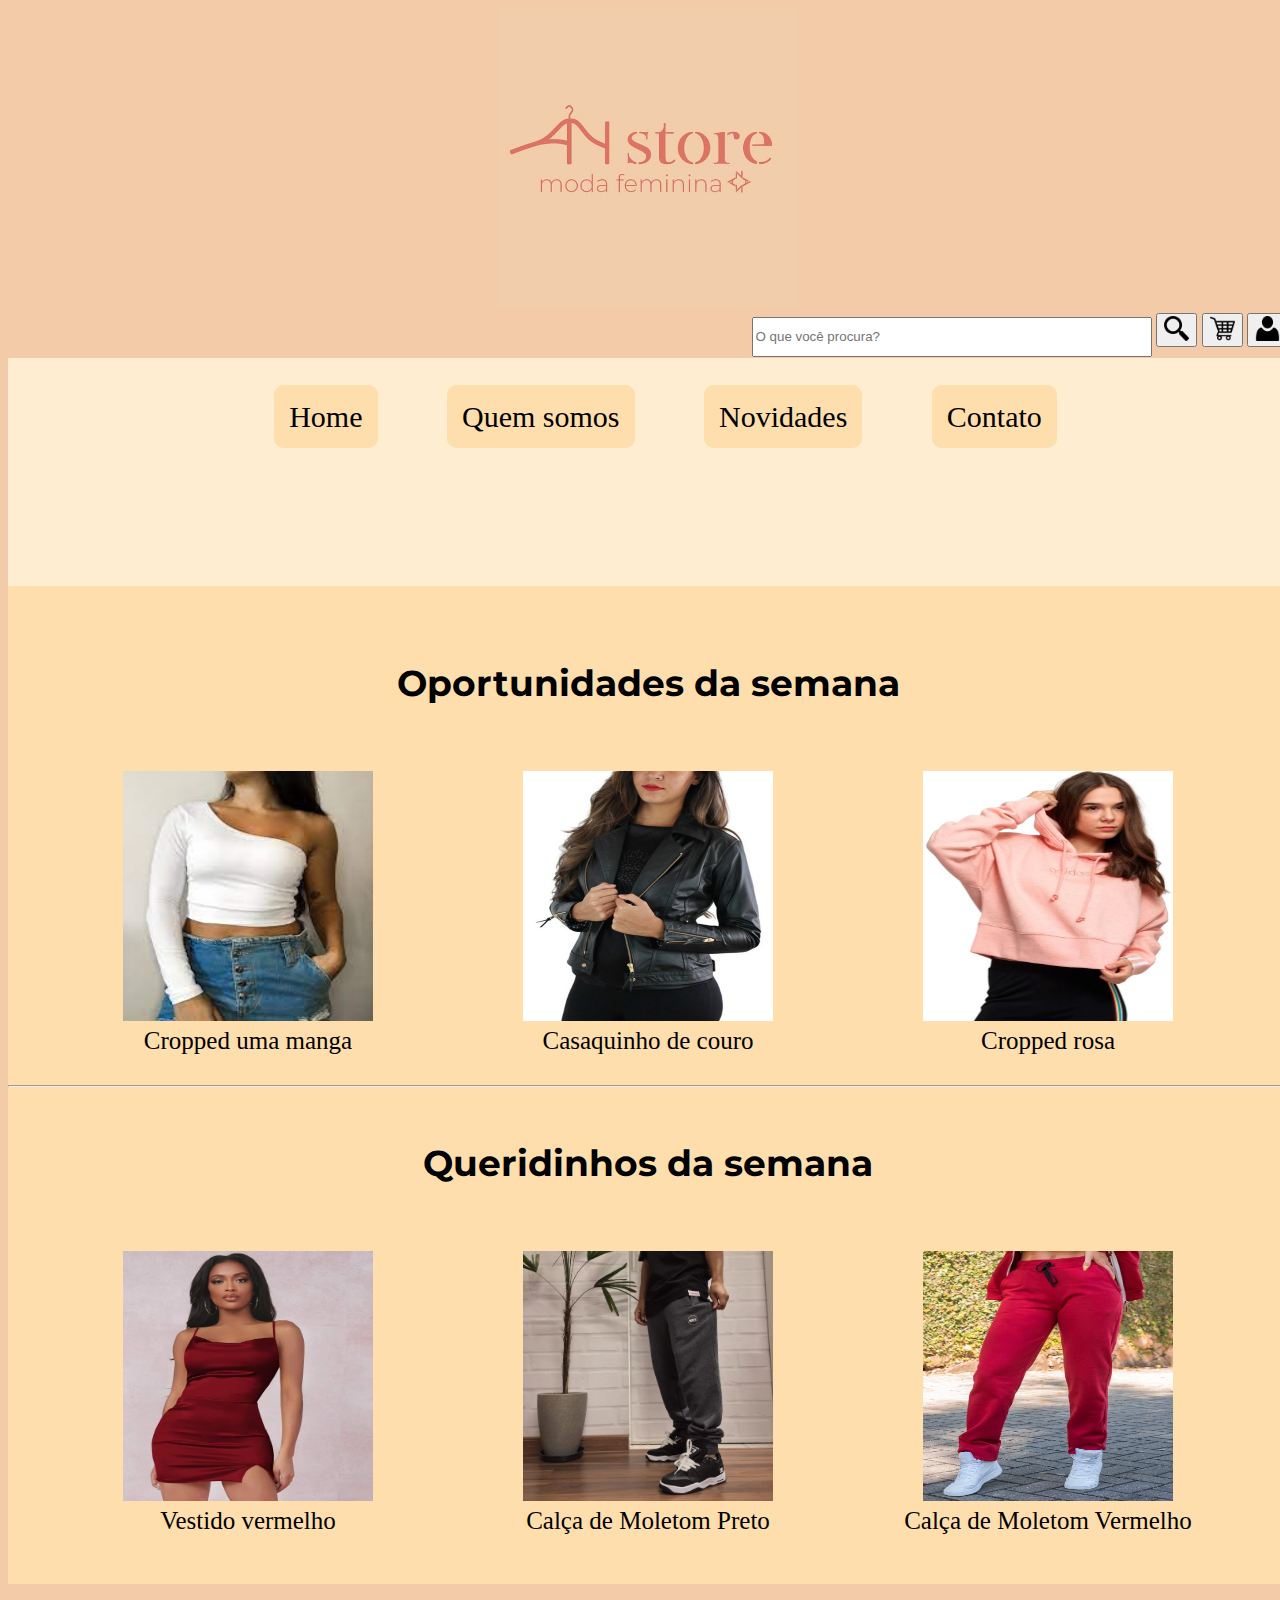
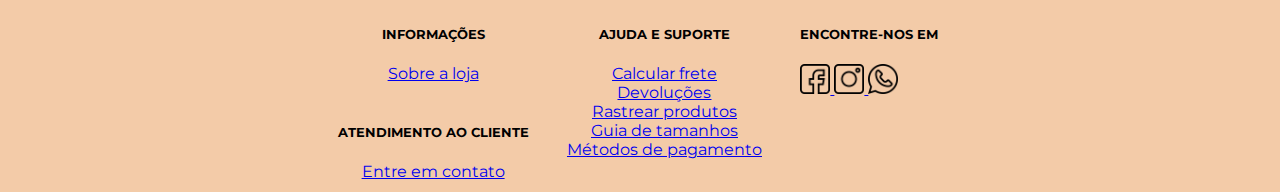
<file: index.html>
<!DOCTYPE html>
<html lang="pt-br">
    <head>
        <title>AN Store</title>
        <meta charset="utf-8">

        <link rel="stylesheet" type="text/css" href="css/estilo.css">

        <meta charset="utf-8">
        <meta name="viewport" content="width=device-width, initial-scale=1, shrink-to-fit=no">

        <link rel="stylesheet" href="https://stackpath.bootstrapcdn.com/bootstrap/4.1.3/css/bootstrap.min.css" integrity="sha384-MCw98/SFnGE8fJT3GXwEOngsV7Zt27NXFoaoApmYm81iuXoPkFOJwJ8ERdknLPMO" crossorigin="anonymous">
        <link rel="preconnect" href="https://fonts.gstatic.com">
        <link href="https://fonts.googleapis.com/css2?family=Montserrat&display=swap" rel="stylesheet">
        <link rel="shortcut icon" href="img/favicon.ico" />
        <link rel="preconnect" href="https://fonts.gstatic.com">
        <link href="https://fonts.googleapis.com/css2?family=Roboto&display=swap" rel="stylesheet">
    </head>

    <body style="background-color: #F3CBA8;">
        <section>
            <header>
                <div class="logo">
                    <img src="img/logo.jpg" alt="Logo" height=300px; width=300px; >
                </div>
            
                
                <form class="form-inline">
                    <input class="form-control mr-sm-2" type="search" placeholder="O que você procura?" aria-label="Pesquisar" style="width:400px; height: 40px;">

                    <button class="btn btn-link" type="submit">
                        <img src="img/lupa.png" height=25px; width=25px;>
                    </button>

                    <button class="btn btn-link" type="submit">
                        <img src="img/carrinho.png" height=25px; width=25px;>
                    </button>

                    <button class="btn btn-link" type="submit" id="btnHeader">
                        <img src="img/pessoa.png" height=25px; width=25px;>
                    </button>
                </form>
                
            </header>

            <nav style="justify-content: center;">
                <br>
                <br>
                <div class="menu" style="justify-content: center;">
                    <a href="index.html">Home</a>
                    <a href="quemsomos.html">Quem somos</a>
                    <a href="novidades.html">Novidades</a>
                    <a href="contato.html">Contato</a>  
                </div>
                <br>
            </nav>
            <main>
                <br>
                <h1>Oportunidades da semana </h1>
                    <br>
                    <br>

                    <div class="wrapper" style="justify-content: center;">
                        <div>
                            <img id="grid" src="img/img1.png" alt=""> <br> Cropped uma manga
                        <br>
                        </div>
                        <div>
                            <img id="grid"src="img/img2.png" alt=""><br> Casaquinho de couro<br> 
                        </div>
                        <div style="width: 400px;">
                            <img id="grid"src="img/img3.png" alt=""> <br> Cropped rosa
                        </div>
                    </div>
                        <br>
                        <hr>
                        <h1>Queridinhos da semana </h1>
                            <br><br>
                            <div class="wrapper" style="justify-content: center;">
                                <div>
                                    <img id="grid"src="img/vestido_vermelho.png" alt=""> <br> Vestido vermelho
                                <br>
                                </div>
                                <div>
                                    <img id="grid"src="img/calca-cinzaescuro.jpg" alt=""> <br> Calça de Moletom Preto
                                </div>
                                <div style="width: 400px;">
                                    <img id="grid"src="img/calca-vermelho.jpg" alt=""> <br> Calça de Moletom Vermelho
                                </div>
                                <br>
    
                            </div>
                    <br>
                    </main>
    
                
                <footer >
                    <div class="texto1">
                        <h5>INFORMAÇÕES</h5>
                        <a href="quemsomos.html">Sobre a loja</a>
                        <br>
                        <br>
                        <h5>ATENDIMENTO AO CLIENTE</h5>
                        <a href="contato.html">Entre em contato</a>
                    </div>
            
                    <div class="texto2">
                        <h5>AJUDA E SUPORTE</h5>
                        <a href="#">Calcular frete</a>
                        <br>
                        <a href="devolucao.html">Devoluções</a>
                        <br>
                        <a href="#">Rastrear produtos</a>
                        <br>
                        <a href="#">Guia de tamanhos</a>
                        <br>
                        <a href="#">Métodos de pagamento</a>
                    </div>
            
                    <div class="texto3">
                        <h5>ENCONTRE-NOS EM</h5>
                        <a href="https://web.facebook.com/AN-store-100902951711290" type="button">
                        <img src="img/facebook.png" alt="Facebook" width=30px; height=30px;>
                        </a>
                        <a href="https://www.instagram.com/anstore._/" type="button">
                        <img src="img/instagram.png" alt="Instagram" width=30px; height=30px;>
                        </a>
                        <a href="https://api.whatsapp.com/send?phone=5554999844103" type="button">
                        <img src="img/whatsapp.png" alt="Whatsapp" width=30px; height=30px;>
                        </a>
                        <br>
                        <br>
            
                        </div>
                </footer>
            </header>
        </section>

    </body>


</html>
</file>
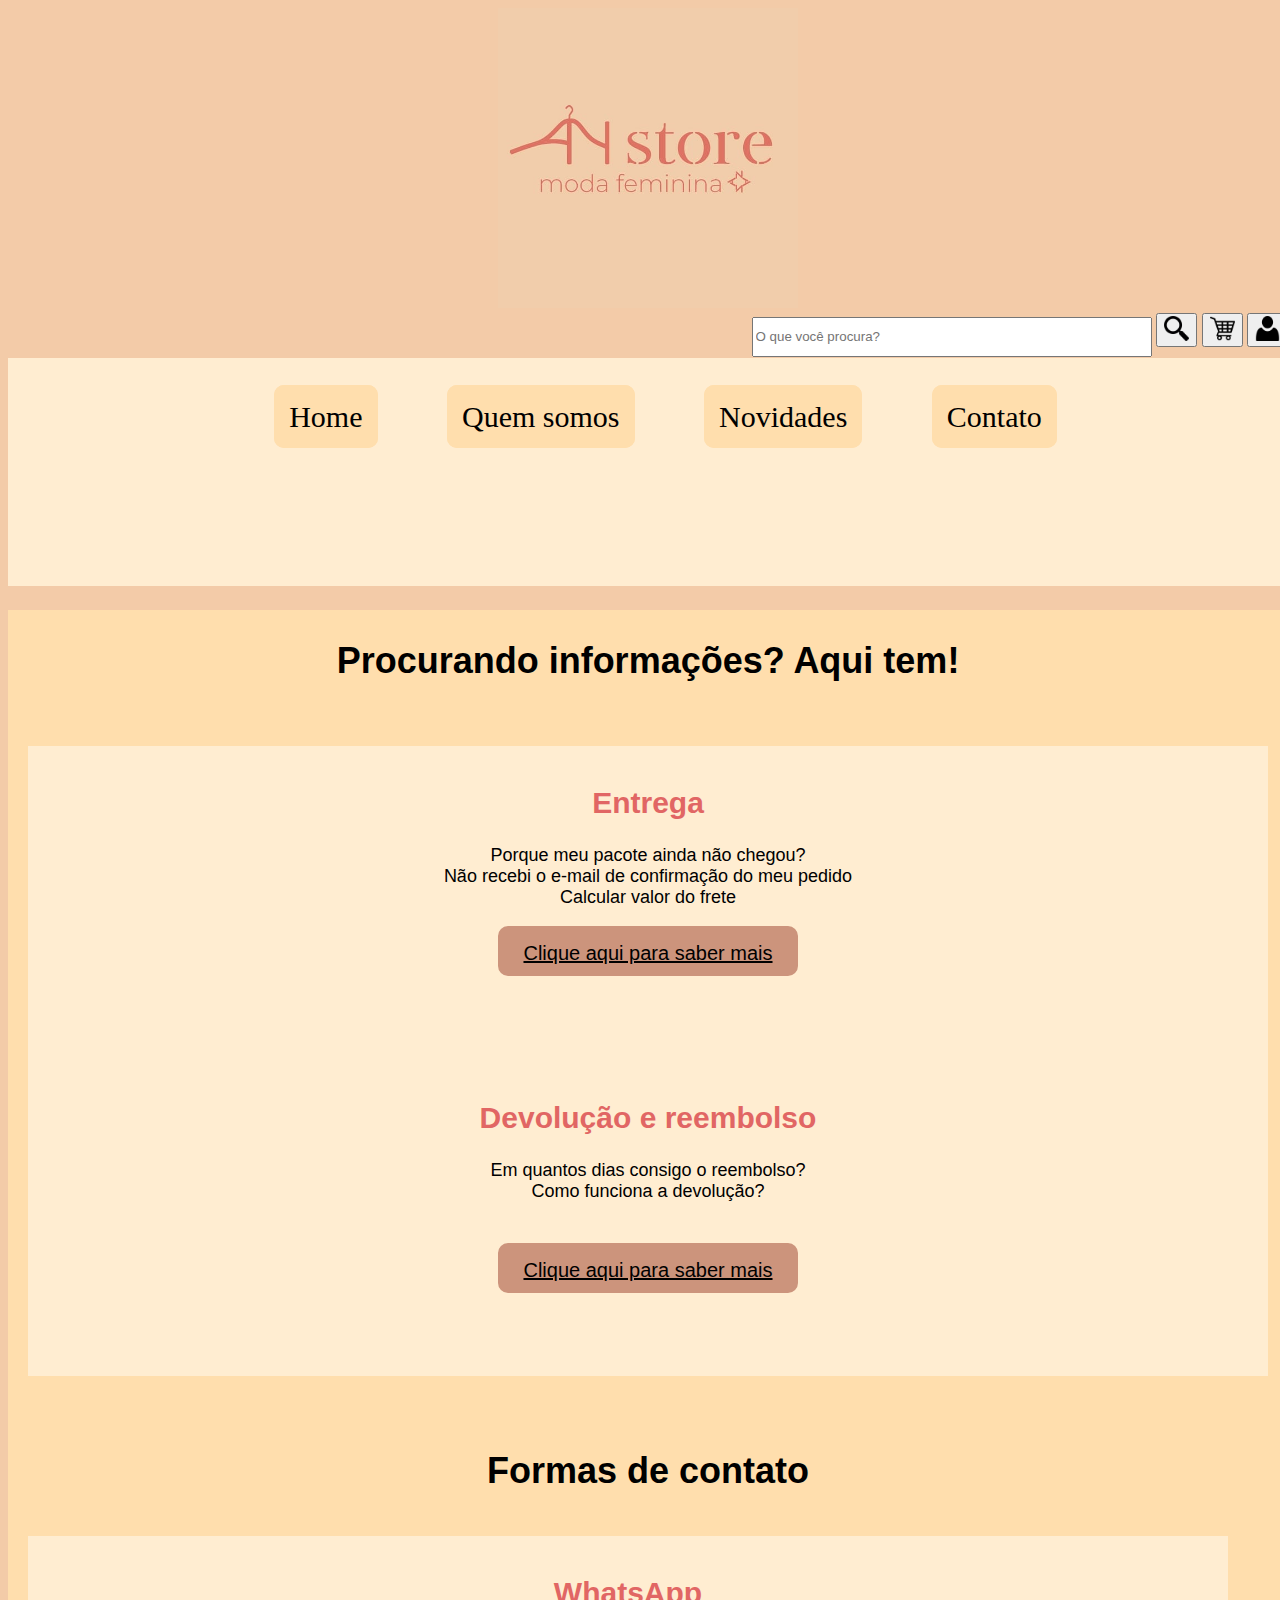
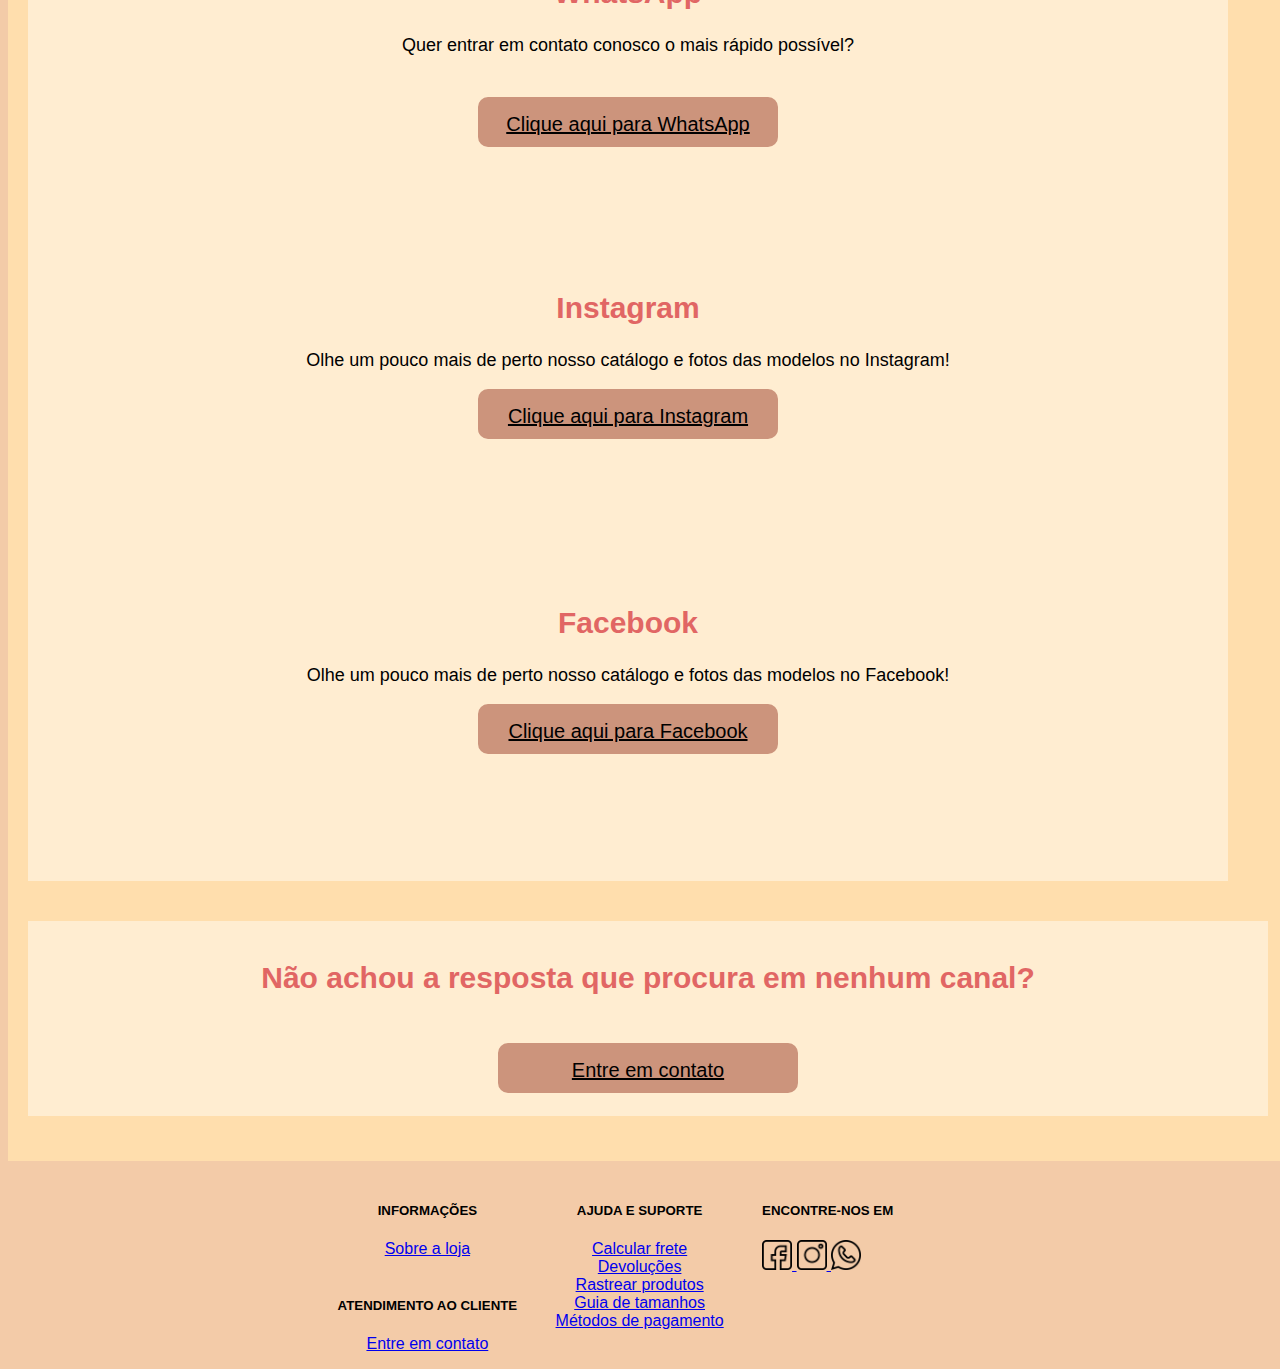
<file: contato.html>
<!DOCTYPE html>
<html lang="pt-br">
    <head>
        <title> Contato | AN Store</title>
        <meta charset="utf-8">

        <link rel="stylesheet" type="text/css" href="css/estilo.css">

        <meta charset="utf-8">
        <meta name="viewport" content="width=device-width, initial-scale=1, shrink-to-fit=no">

        <link rel="stylesheet" href="https://stackpath.bootstrapcdn.com/bootstrap/4.1.3/css/bootstrap.min.css" integrity="sha384-MCw98/SFnGE8fJT3GXwEOngsV7Zt27NXFoaoApmYm81iuXoPkFOJwJ8ERdknLPMO" crossorigin="anonymous">

        <link rel="shortcut icon" href="img/favicon.ico" />

    </head>

    <body style="background-color: #F3CBA8;">
        <section>
            <header>
                <div class="logo">
                    <img src="img/logo.jpg" alt="Logo" height=300px; width=300px; >
                </div>
            
                
                <form class="form-inline">
                    <input class="form-control mr-sm-2" type="search" placeholder="O que você procura?" aria-label="Pesquisar" style="width:400px; height: 40px;">

                    <button class="btn btn-link" type="submit">
                        <img src="img/lupa.png" height=25px; width=25px;>
                    </button>

                    <button class="btn btn-link" type="submit">
                        <img src="img/carrinho.png" height=25px; width=25px;>
                    </button>

                    <button class="btn btn-link" type="submit">
                        <img src="img/pessoa.png" height=25px; width=25px;>
                    </button>
                </form>
                
            </header>
            <nav style="justify-content: center;">
                <br>
                <br>
                <div class="menu">
                    <a href="index.html">Home</a>
                    <a href="quemsomos.html">Quem somos</a>
                    <a href="novidades.html">Novidades</a>
                    <a href="contato.html">Contato</a>    
                </div>
                <br>
            </nav>
            <main>

                <h1>Procurando informações? Aqui tem!</h1>
        
                <div class="container">
                    <div class="row" >
                        
                        <div class="col-md-6">
                        <div class="card" style="background-color: #FFEDD1;">
                        <div class="card-body">
                            <h2 class="card-title">Entrega</h2>
                            <p class="card-text">
                            Porque meu pacote ainda não chegou?
                            <br> Não recebi o e-mail de confirmação do meu pedido
                            <br> Calcular valor do frete
                            </p>

                            <button type="submit" class="menub">
                                <a href="#" id="button" style="color:black; font-size: 20px;">Clique aqui para saber mais</a>
                           </button>

                        </div>
                        </div>
                        </div>
                        
                        <div class="col-md-6">
                        <div class="card" style="background-color: #FFEDD1;">
                        <div class="card-body">
                            <h2 class="card-title">Devolução e reembolso</h2>
                            <p class="card-text">
                            Em quantos dias consigo o reembolso?
                            <br> Como funciona a devolução?
                            </p>
                            <br>
                            <button type="submit" class="menub">
                                <a href="#" id="button" style="color:black; font-size: 20px;">Clique aqui para saber mais</a>
                           </button>
                        </div>
                        </div>
                        </div>
                    </div>

                    <h1>Formas de contato</h1>

                    <div class="row" id="contact">
                        <div class="col-md-4">
			            <div class="card" style="background-color: #FFEDD1;">
			            <div class="card-body">
				        <h2 class="card-title">WhatsApp</h2>
				        <p class="card-text">
				           Quer entrar em contato conosco o mais rápido possível?
				        </p>
                        <br>
                        <button type="submit" class="menub">
                            <a href="#" id="button" style="color:black; font-size: 20px;">Clique aqui para WhatsApp</a>
                       </button>
			            </div>
			            </div>
			            </div>
			
			            <div class="col-md-4">
			            <div class="card" style="background-color: #FFEDD1;">
			            <div class="card-body">
				        <h2 class="card-title">Instagram</h2>
				        <p class="card-text">
				            Olhe um pouco mais de perto nosso catálogo e fotos das modelos no Instagram!
				        </p>
                        <button type="submit" class="menub">
                            <a href="#" id="button" style="color:black; font-size: 20px;">Clique aqui para Instagram</a>
                       </button>
			            </div>
			            </div>
			            </div>
			
			            <div class="col-md-4">
			            <div class="card" style="background-color: #FFEDD1;">
			            <div class="card-body">
				        <h2 class="card-title">Facebook</h2>
				        <p class="card-text">
				            Olhe um pouco mais de perto nosso catálogo e fotos das modelos no Facebook!
				        </p>
                        <button type="submit" class="menub">
                            <a href="#" id="button" style="color:black; font-size: 20px;">Clique aqui para Facebook</a>
                       </button>
			            </div>
			            </div>
			            </div>

                    </div>

                    <div class="row">
                        <div class="col-md-12">
                        <div class="card" id="card-final" style="background-color: #FFEDD1;">
                        <div class="card-body">
                            <h2 class="card-title">Não achou a resposta que procura em nenhum canal?</h2>
                            <br>
                            <button type="submit" class="menub">
                                <a href="view/form.html" id="button" style="color:black; font-size: 20px;">Entre em contato</a>
                           </button>
                        </div>
                        </div>
                        </div>
                    </div>
		        </div>

            </main>

                
                <footer >
                    <div class="texto1">
                        <h5>INFORMAÇÕES</h5>
                        <a href="quemsomos.html">Sobre a loja</a>
                        <br>
                        <br>
                        <h5>ATENDIMENTO AO CLIENTE</h5>
                        <a href="contato.html">Entre em contato</a>
                    </div>
            
                    <div class="texto2">
                        <h5>AJUDA E SUPORTE</h5>
                        <a href="#">Calcular frete</a>
                        <br>
                        <a href="#">Devoluções</a>
                        <br>
                        <a href="#">Rastrear produtos</a>
                        <br>
                        <a href="#">Guia de tamanhos</a>
                        <br>
                        <a href="#">Métodos de pagamento</a>
                    </div>
            
                    <div class="texto3">
                        <h5>ENCONTRE-NOS EM</h5>
                        <a href="https://web.facebook.com/AN-store-100902951711290" type="button">
                        <img src="img/facebook.png" alt="Facebook" width=30px; height=30px;>
                        </a>
                        <a href="https://www.instagram.com/anstore._/" type="button">
                        <img src="img/instagram.png" alt="Instagram" width=30px; height=30px;>
                        </a>
                        <a href="https://api.whatsapp.com/send?phone=5554999844103" type="button">
                        <img src="img/whatsapp.png" alt="Whatsapp" width=30px; height=30px;>
                        </a>
                        <br>
                        <br>
            
                        </div>
                </footer>
            </header>
        </section>

        <!-- JavaScript (Opcional) -->
    <!-- jQuery primeiro, depois Popper.js, depois Bootstrap JS -->
    <script src="https://code.jquery.com/jquery-3.3.1.slim.min.js" integrity="sha384-q8i/X+965DzO0rT7abK41JStQIAqVgRVzpbzo5smXKp4YfRvH+8abtTE1Pi6jizo" crossorigin="anonymous"></script>
    <script src="https://cdnjs.cloudflare.com/ajax/libs/popper.js/1.14.3/umd/popper.min.js" integrity="sha384-ZMP7rVo3mIykV+2+9J3UJ46jBk0WLaUAdn689aCwoqbBJiSnjAK/l8WvCWPIPm49" crossorigin="anonymous"></script>
    <script src="https://stackpath.bootstrapcdn.com/bootstrap/4.1.3/js/bootstrap.min.js" integrity="sha384-ChfqqxuZUCnJSK3+MXmPNIyE6ZbWh2IMqE241rYiqJxyMiZ6OW/JmZQ5stwEULTy" crossorigin="anonymous"></script>

    </body>


</html>
</file>
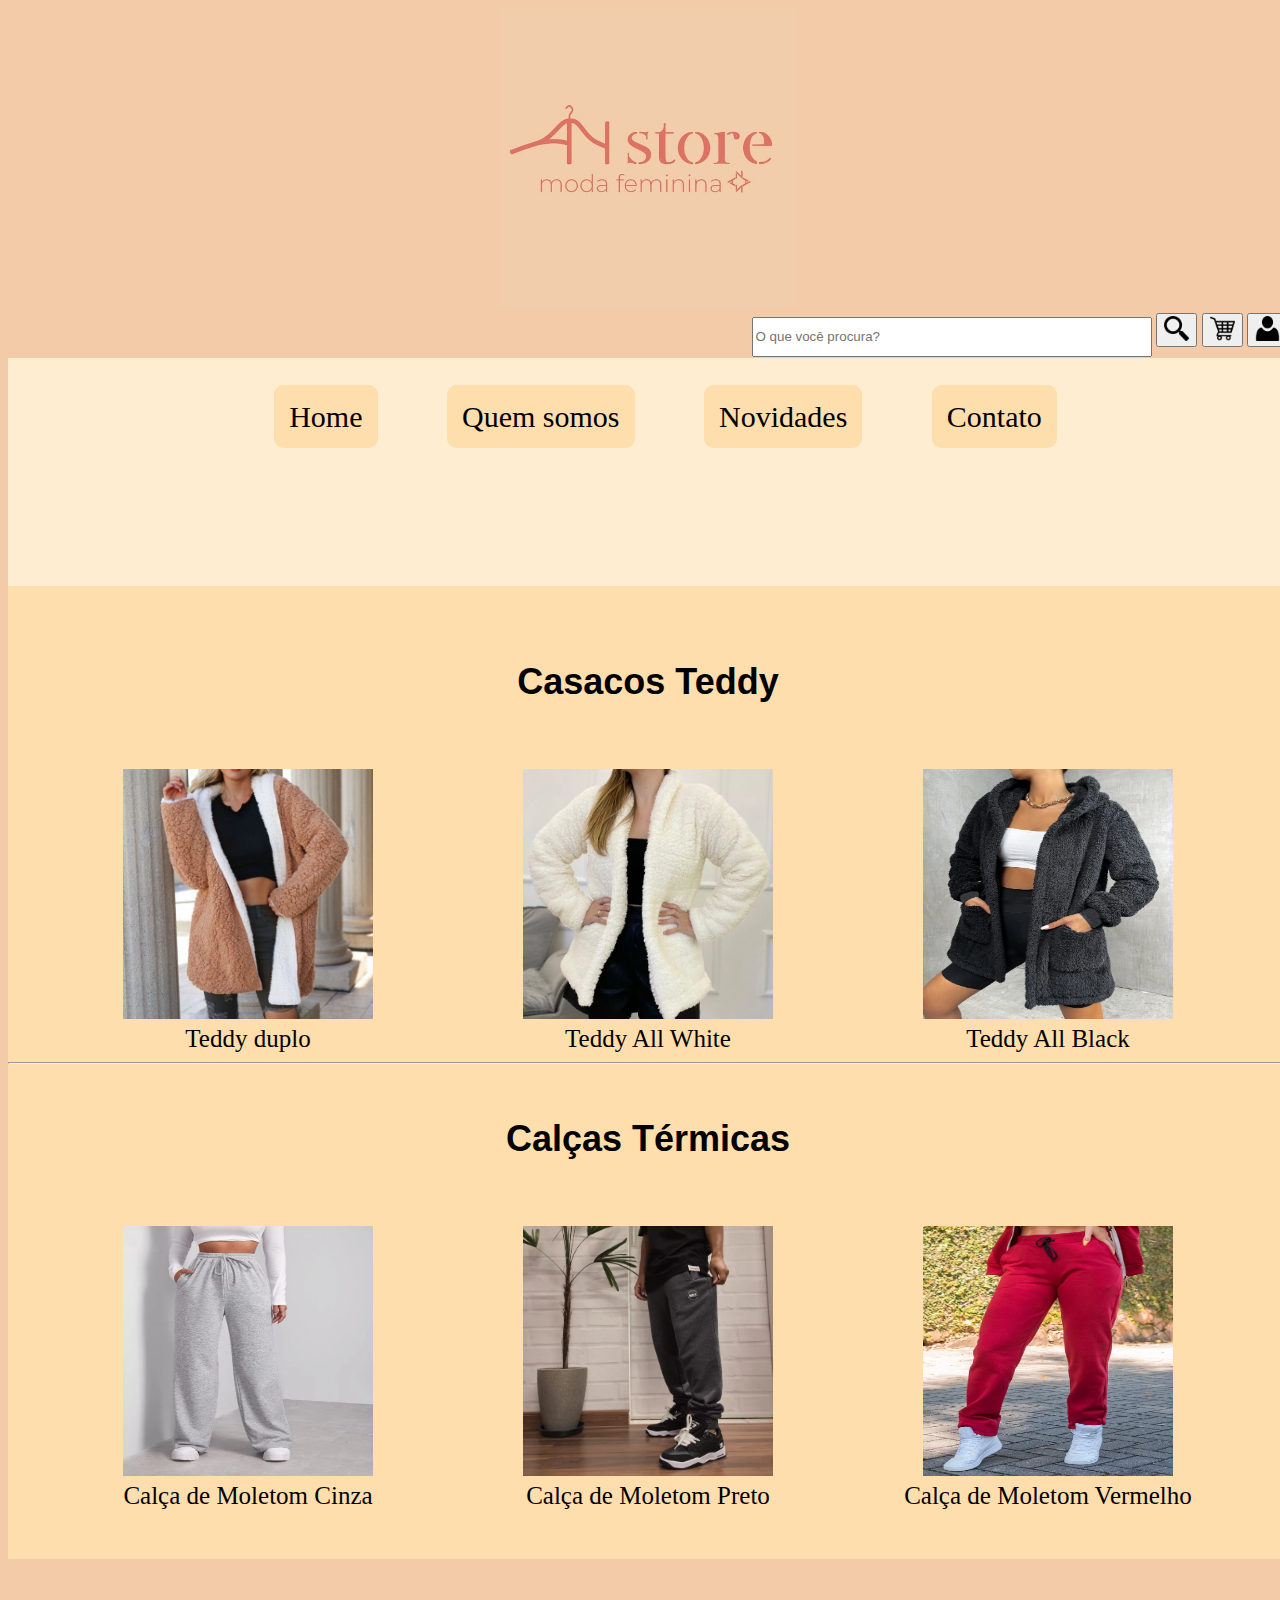
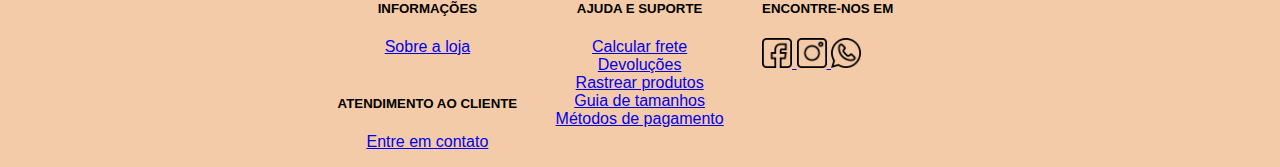
<file: novidades.html>
<!DOCTYPE html>
<html lang="pt-br">
    <head>
        <title>Novidades | AN Store</title>
        <meta charset="utf-8">

        <link rel="stylesheet" type="text/css" href="css/estilo.css">

        <meta charset="utf-8">
        <meta name="viewport" content="width=device-width, initial-scale=1, shrink-to-fit=no">

        <link rel="stylesheet" href="https://stackpath.bootstrapcdn.com/bootstrap/4.1.3/css/bootstrap.min.css" integrity="sha384-MCw98/SFnGE8fJT3GXwEOngsV7Zt27NXFoaoApmYm81iuXoPkFOJwJ8ERdknLPMO" crossorigin="anonymous">

        <link rel="shortcut icon" href="img/favicon.ico" />

    </head>

    <body style="background-color: #F3CBA8;">
        <section>
            <header>
                <div class="logo">
                    <img src="img/logo.jpg" alt="Logo" height=300px; width=300px; >
                </div>
            
                
                <form class="form-inline">
                    <input class="form-control mr-sm-2" type="search" placeholder="O que você procura?" aria-label="Pesquisar" style="width:400px; height: 40px;">

                    <button class="btn btn-link" type="submit">
                        <img src="img/lupa.png" height=25px; width=25px;>
                    </button>

                    <button class="btn btn-link" type="submit">
                        <img src="img/carrinho.png" height=25px; width=25px;>
                    </button>

                    <button class="btn btn-link" type="submit" id="btnHeader">
                        <img src="img/pessoa.png" height=25px; width=25px;>
                    </button>
                </form>
                
            </header>

            <nav style="justify-content: center;">
                <br>
                <br>
                <div class="menu" style="justify-content: center;">
                    <a href="#">Home</a>
                    <a href="#">Quem somos</a>
                    <a href="novidades.html">Novidades</a>
                    <a href="contato.html">Contato</a>    
                </div>
                <br>
            </nav>
            <main>
                <br>
                <h1>Casacos Teddy </h1>
                    <br>
                    <br>

                    <div class="wrapper" style="justify-content: center;">
                        <div>
                            <img id="grid" src="img/teddy-marrom.png" alt=""> <br> Teddy duplo
                        <br>
                        </div>
                        <div>
                            <img id="grid"src="img/teddy-branco.jpg" alt=""> <br> Teddy All White
                        </div>
                        <div style="width: 400px;">
                            <img id="grid"src="img/teddy-preto.jpg" alt=""> <br> Teddy All Black
                        </div>
                    </div>
                        
                        <hr>
                        <h1>Calças Térmicas </h1>
                            <br><br>
                            <div class="wrapper" style="justify-content: center;">
                                <div>
                                    <img id="grid"src="img/calca-cinza.jpg" alt=""> <br> Calça de Moletom Cinza
                                <br>
                                </div>
                                <div>
                                    <img id="grid"src="img/calca-cinzaescuro.jpg" alt=""> <br> Calça de Moletom Preto
                                </div>
                                <div style="width: 400px;">
                                    <img id="grid"src="img/calca-vermelho.jpg" alt=""> <br> Calça de Moletom Vermelho
                                </div>
                                <br>
    
                            </div>
                    <br>
                    </main>
    
                
                <footer >
                    <div class="texto1">
                        <h5>INFORMAÇÕES</h5>
                        <a href="#">Sobre a loja</a>
                        <br>
                        <br>
                        <h5>ATENDIMENTO AO CLIENTE</h5>
                        <a href="contato.html">Entre em contato</a>
                    </div>
            
                    <div class="texto2">
                        <h5>AJUDA E SUPORTE</h5>
                        <a href="#">Calcular frete</a>
                        <br>
                        <a href="#">Devoluções</a>
                        <br>
                        <a href="#">Rastrear produtos</a>
                        <br>
                        <a href="#">Guia de tamanhos</a>
                        <br>
                        <a href="#">Métodos de pagamento</a>
                    </div>
            
                    <div class="texto3">
                        <h5>ENCONTRE-NOS EM</h5>
                        <a href="https://web.facebook.com/AN-store-100902951711290" type="button">
                        <img src="img/facebook.png" alt="Facebook" width=30px; height=30px;>
                        </a>
                        <a href="https://www.instagram.com/anstore._/" type="button">
                        <img src="img/instagram.png" alt="Instagram" width=30px; height=30px;>
                        </a>
                        <a href="https://api.whatsapp.com/send?phone=5554999844103" type="button">
                        <img src="img/whatsapp.png" alt="Whatsapp" width=30px; height=30px;>
                        </a>
                        <br>
                        <br>
            
                        </div>
                </footer>
            </header>
        </section>

    </body>


</html>
</file>
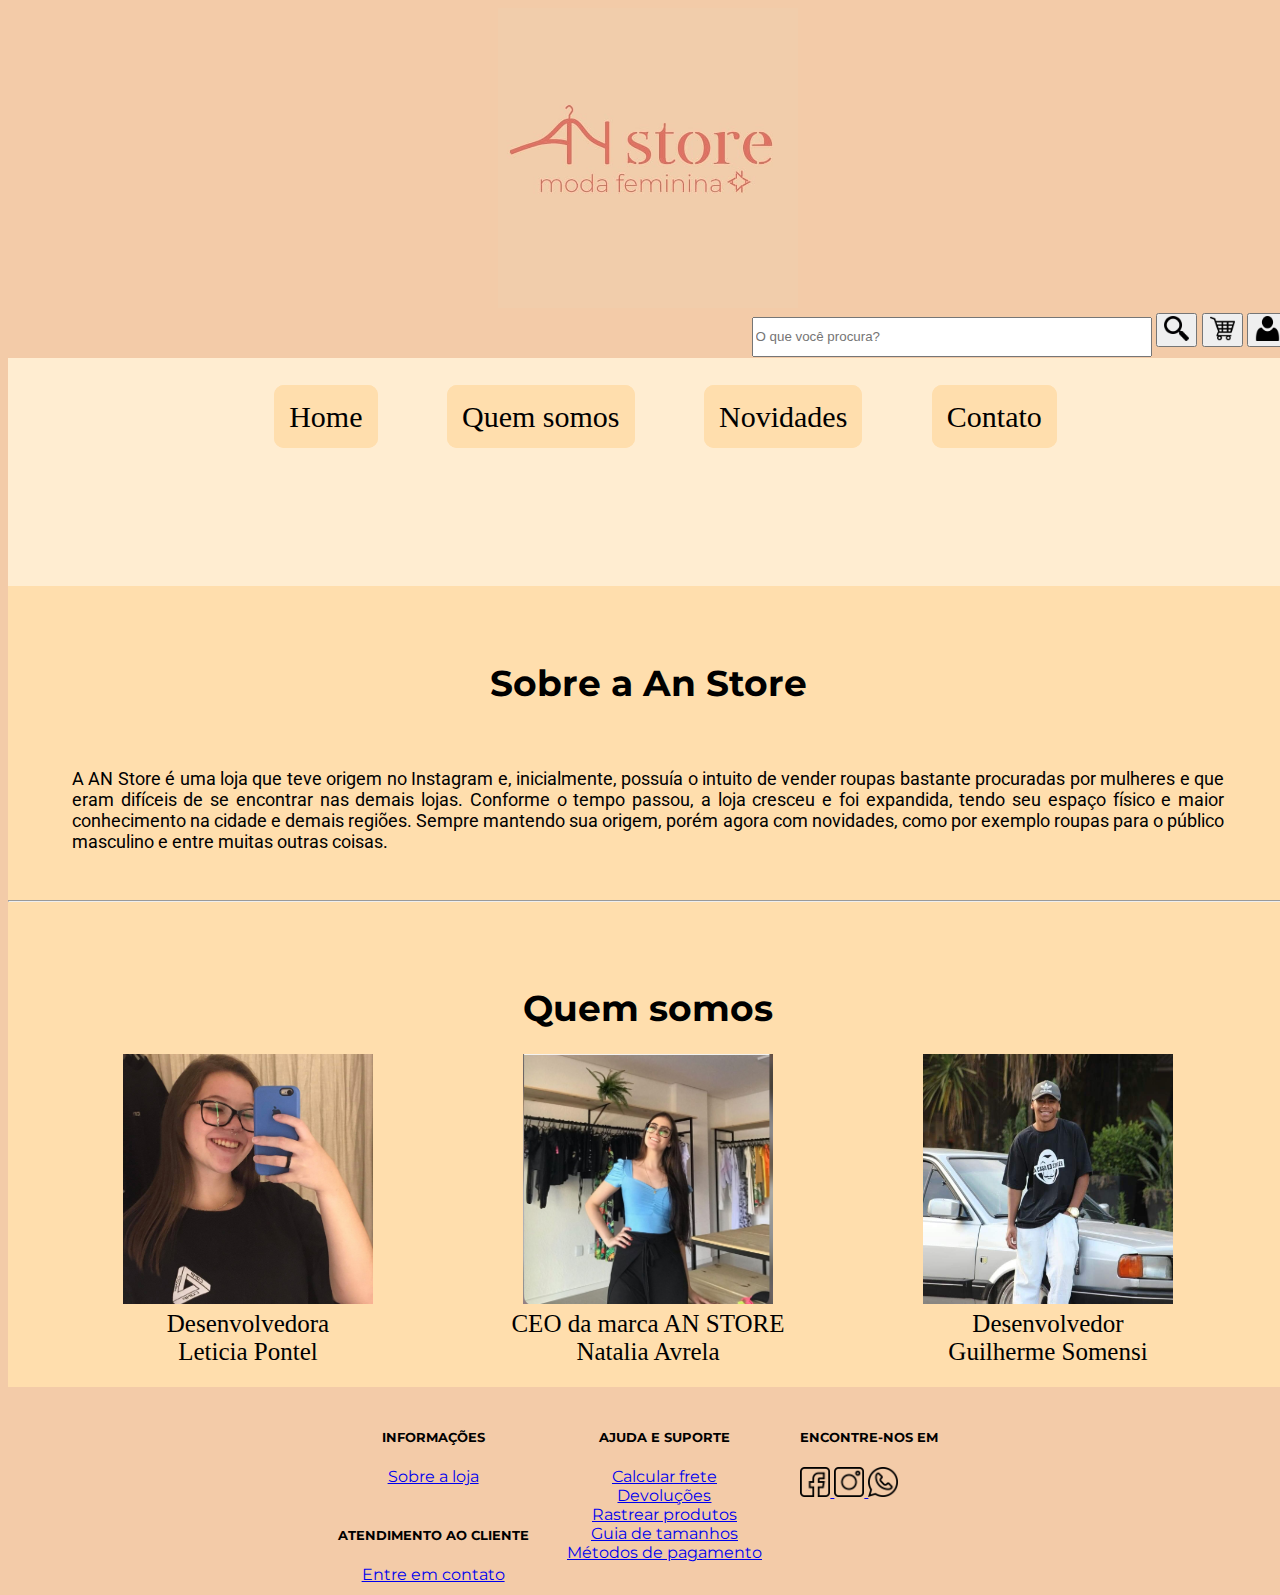
<file: quem_somos.html>
<!DOCTYPE html>
<html lang="pt-br">
    <head>
        <title>Novidades | AN Store</title>
        <meta charset="utf-8">

        <link rel="stylesheet" type="text/css" href="css/estilo.css">

        <meta charset="utf-8">
        <meta name="viewport" content="width=device-width, initial-scale=1, shrink-to-fit=no">

        <link rel="stylesheet" href="https://stackpath.bootstrapcdn.com/bootstrap/4.1.3/css/bootstrap.min.css" integrity="sha384-MCw98/SFnGE8fJT3GXwEOngsV7Zt27NXFoaoApmYm81iuXoPkFOJwJ8ERdknLPMO" crossorigin="anonymous">
	<link rel="preconnect" href="https://fonts.gstatic.com">
	<link href="https://fonts.googleapis.com/css2?family=Montserrat&display=swap" rel="stylesheet">
        <link rel="shortcut icon" href="img/favicon.ico" />
	<link rel="preconnect" href="https://fonts.gstatic.com">
	<link href="https://fonts.googleapis.com/css2?family=Roboto&display=swap" rel="stylesheet">
    </head>

    <body style="background-color: #F3CBA8;">
        <section>
            <header>
                <div class="logo">
                    <img src="img/logo.jpg" alt="Logo" height=300px; width=300px; >
                </div>
            
                
                <form class="form-inline">
                    <input class="form-control mr-sm-2" type="search" placeholder="O que você procura?" aria-label="Pesquisar" style="width:400px; height: 40px;">

                    <button class="btn btn-link" type="submit">
                        <img src="img/lupa.png" height=25px; width=25px;>
                    </button>

                    <button class="btn btn-link" type="submit">
                        <img src="img/carrinho.png" height=25px; width=25px;>
                    </button>

                    <button class="btn btn-link" type="submit" id="btnHeader">
                        <img src="img/pessoa.png" height=25px; width=25px;>
                    </button>
                </form>
                
            </header>

            <nav style="justify-content: center;">
                <br>
                <br>
                <div class="menu" style="justify-content: center;">
                    <a href="index.html">Home</a>
                    <a href="quem_somos.html">Quem somos</a>
                    <a href="novidades.html">Novidades</a>
                    <a href="contato.html">Contato</a>    
                </div>
                <br>
            </nav>
            <main>
                <br>
                <h1>Sobre a An Store </h1>
                    <br>
		    <p id="texto">A AN Store é uma loja que teve origem no Instagram e, inicialmente, possuía o intuito de vender roupas bastante procuradas por mulheres e que eram difíceis de se encontrar nas demais lojas. Conforme o tempo passou, a loja cresceu e foi expandida, tendo seu espaço físico e maior conhecimento na cidade e demais regiões. Sempre mantendo sua origem, porém agora com novidades, como por exemplo roupas para o público masculino e entre muitas outras coisas.</p>
                    <br>
		    <hr>
		    <br>
		    <h1>Quem somos</h1>

                    <div class="wrapper" style="justify-content: center;">
                        <div>
                            <img id="grid" src="img/dev_leticia.jpg" alt=""> <br> Desenvolvedora <br>Leticia Pontel<br>
                        </div>
                        <div>
                            <img id="grid"src="img/natalia.jpg" alt=""><br> CEO da marca AN STORE<br>Natalia Avrela 
                        </div>
                        <div style="width: 400px;">
                            <img id="grid"src="img/dev_guilherme.jpg" alt=""> <br> Desenvolvedor <br> Guilherme Somensi
                        </div>
                    </div>
                        
                    <br>
                    </main>
    
                
		    <footer >
			<div class="texto1">
			    <h5>INFORMAÇÕES</h5>
			    <a href="quem_somos.html">Sobre a loja</a>
			    <br>
			    <br>
			    <h5>ATENDIMENTO AO CLIENTE</h5>
			    <a href="contato.html">Entre em contato</a>
			</div>
		
			<div class="texto2">
			    <h5>AJUDA E SUPORTE</h5>
			    <a href="#">Calcular frete</a>
			    <br>
			    <a href="#">Devoluções</a>
			    <br>
			    <a href="#">Rastrear produtos</a>
			    <br>
			    <a href="#">Guia de tamanhos</a>
			    <br>
			    <a href="#">Métodos de pagamento</a>
			</div>
            
                    <div class="texto3">
                        <h5>ENCONTRE-NOS EM</h5>
                        <a href="https://web.facebook.com/AN-store-100902951711290" type="button">
                        <img src="img/facebook.png" alt="Facebook" width=30px; height=30px;>
                        </a>
                        <a href="https://www.instagram.com/anstore._/" type="button">
                        <img src="img/instagram.png" alt="Instagram" width=30px; height=30px;>
                        </a>
                        <a href="https://api.whatsapp.com/send?phone=5554999844103" type="button">
                        <img src="img/whatsapp.png" alt="Whatsapp" width=30px; height=30px;>
                        </a>
                        <br>
                        <br>
            
                        </div>
                </footer>
            </header>
        </section>

    </body>


</html>
</file>
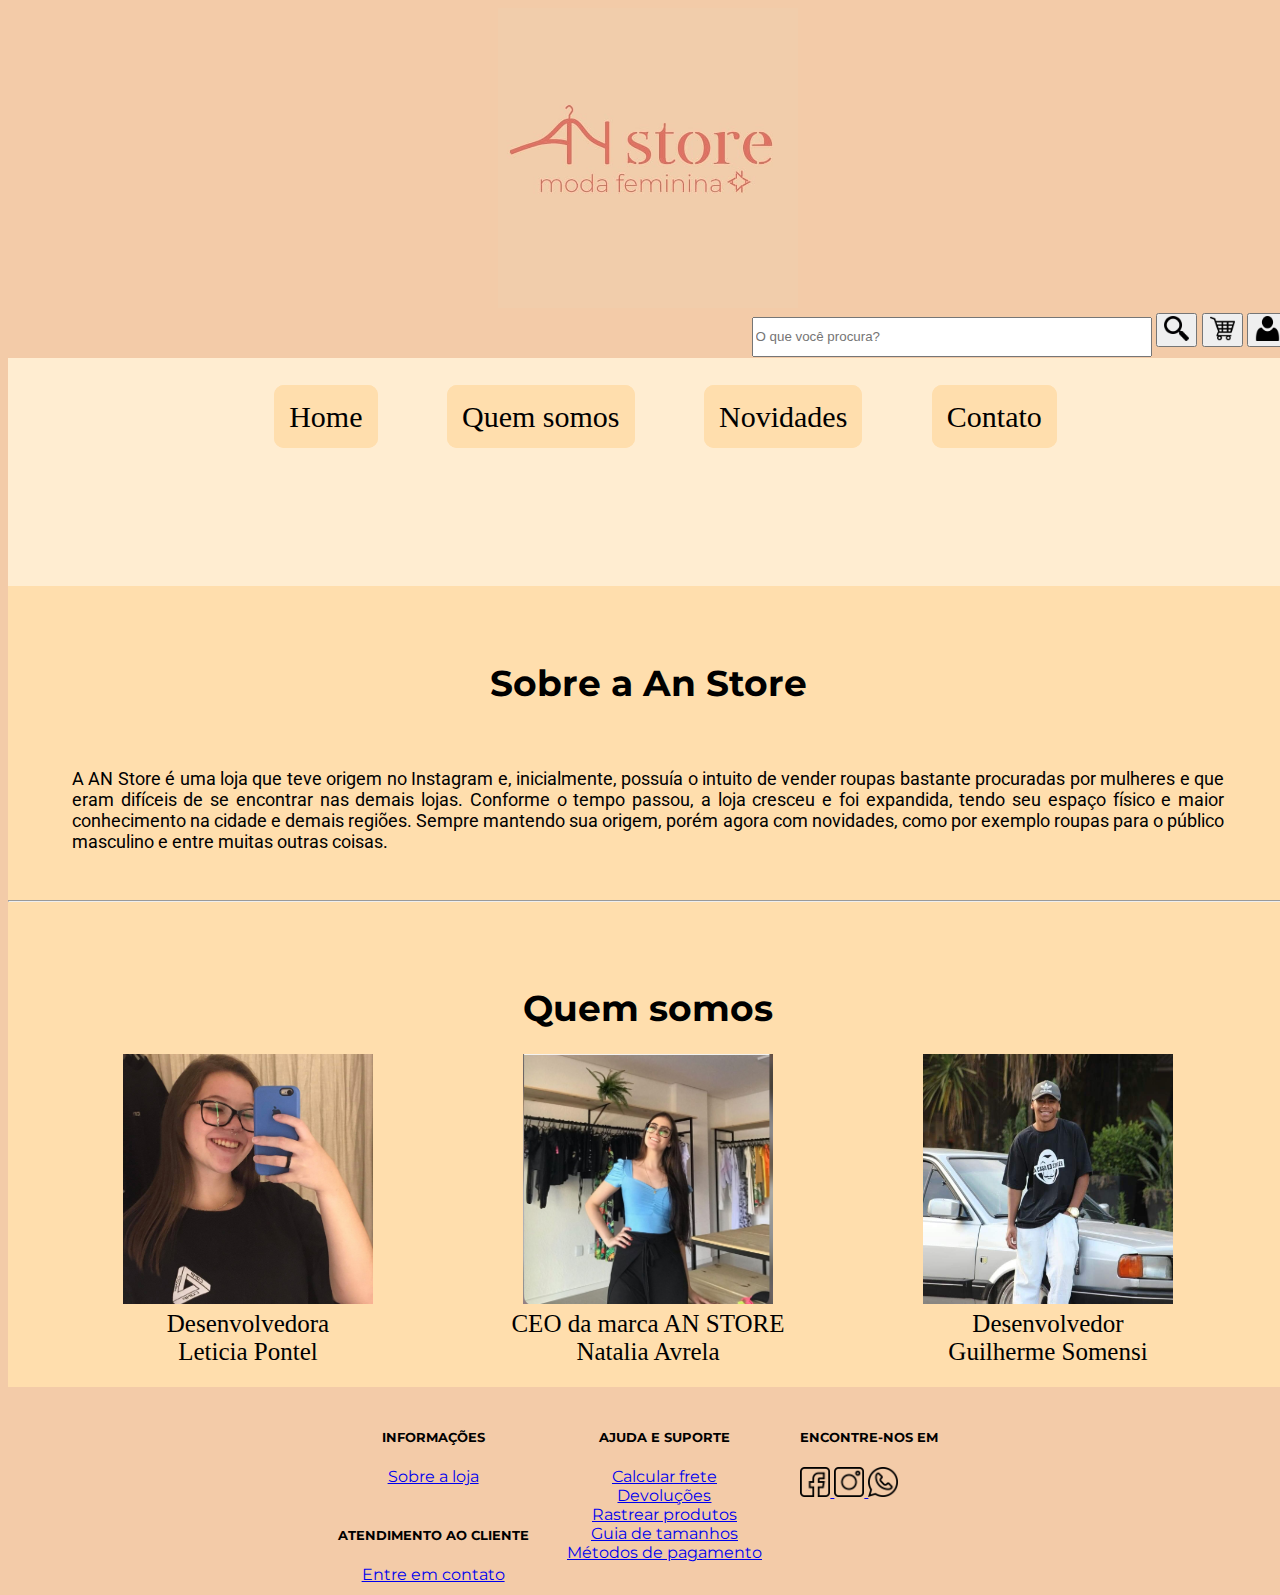
<file: quemsomos.html>
<!DOCTYPE html>
<html lang="pt-br">
    <head>
        <title>Quem Somos | AN Store</title>
        <meta charset="utf-8">

        <link rel="stylesheet" type="text/css" href="css/estilo.css">

        <meta charset="utf-8">
        <meta name="viewport" content="width=device-width, initial-scale=1, shrink-to-fit=no">

        <link rel="stylesheet" href="https://stackpath.bootstrapcdn.com/bootstrap/4.1.3/css/bootstrap.min.css" integrity="sha384-MCw98/SFnGE8fJT3GXwEOngsV7Zt27NXFoaoApmYm81iuXoPkFOJwJ8ERdknLPMO" crossorigin="anonymous">
	<link rel="preconnect" href="https://fonts.gstatic.com">
	<link href="https://fonts.googleapis.com/css2?family=Montserrat&display=swap" rel="stylesheet">
        <link rel="shortcut icon" href="img/favicon.ico" />
	<link rel="preconnect" href="https://fonts.gstatic.com">
	<link href="https://fonts.googleapis.com/css2?family=Roboto&display=swap" rel="stylesheet">
    </head>

    <body style="background-color: #F3CBA8;">
        <section>
            <header>
                <div class="logo">
                    <img src="img/logo.jpg" alt="Logo" height=300px; width=300px; >
                </div>
            
                
                <form class="form-inline">
                    <input class="form-control mr-sm-2" type="search" placeholder="O que você procura?" aria-label="Pesquisar" style="width:400px; height: 40px;">

                    <button class="btn btn-link" type="submit">
                        <img src="img/lupa.png" height=25px; width=25px;>
                    </button>

                    <button class="btn btn-link" type="submit">
                        <img src="img/carrinho.png" height=25px; width=25px;>
                    </button>

                    <button class="btn btn-link" type="submit" id="btnHeader">
                        <img src="img/pessoa.png" height=25px; width=25px;>
                    </button>
                </form>
                
            </header>

            <nav style="justify-content: center;">
                <br>
                <br>
                <div class="menu" style="justify-content: center;">
                    <a href="index.html">Home</a>
                    <a href="quemsomos.html">Quem somos</a>
                    <a href="novidades.html">Novidades</a>
                    <a href="contato.html">Contato</a>    
                </div>
                <br>
            </nav>
            <main>
                <br>
                <h1>Sobre a An Store </h1>
                    <br>
		    <p id="texto">A AN Store é uma loja que teve origem no Instagram e, inicialmente, possuía o intuito de vender roupas bastante procuradas por mulheres e que eram difíceis de se encontrar nas demais lojas. Conforme o tempo passou, a loja cresceu e foi expandida, tendo seu espaço físico e maior conhecimento na cidade e demais regiões. Sempre mantendo sua origem, porém agora com novidades, como por exemplo roupas para o público masculino e entre muitas outras coisas.</p>
                    <br>
		    <hr>
		    <br>
		    <h1>Quem somos</h1>

                    <div class="wrapper" style="justify-content: center;">
                        <div>
                            <img id="grid" src="img/dev_leticia.jpg" alt=""> <br> Desenvolvedora <br>Leticia Pontel<br>
                        </div>
                        <div>
                            <img id="grid"src="img/natalia.jpg" alt=""><br> CEO da marca AN STORE<br>Natalia Avrela 
                        </div>
                        <div style="width: 400px;">
                            <img id="grid"src="img/dev_guilherme.jpg" alt=""> <br> Desenvolvedor <br> Guilherme Somensi
                        </div>
                    </div>
                        
                    <br>
                    </main>
    
                
		    <footer >
			<div class="texto1">
			    <h5>INFORMAÇÕES</h5>
			    <a href="quemsomos.html">Sobre a loja</a>
			    <br>
			    <br>
			    <h5>ATENDIMENTO AO CLIENTE</h5>
			    <a href="contato.html">Entre em contato</a>
			</div>
		
			<div class="texto2">
			    <h5>AJUDA E SUPORTE</h5>
			    <a href="#">Calcular frete</a>
			    <br>
			    <a href="#">Devoluções</a>
			    <br>
			    <a href="#">Rastrear produtos</a>
			    <br>
			    <a href="#">Guia de tamanhos</a>
			    <br>
			    <a href="#">Métodos de pagamento</a>
			</div>
            
                    <div class="texto3">
                        <h5>ENCONTRE-NOS EM</h5>
                        <a href="https://web.facebook.com/AN-store-100902951711290" type="button">
                        <img src="img/facebook.png" alt="Facebook" width=30px; height=30px;>
                        </a>
                        <a href="https://www.instagram.com/anstore._/" type="button">
                        <img src="img/instagram.png" alt="Instagram" width=30px; height=30px;>
                        </a>
                        <a href="https://api.whatsapp.com/send?phone=5554999844103" type="button">
                        <img src="img/whatsapp.png" alt="Whatsapp" width=30px; height=30px;>
                        </a>
                        <br>
                        <br>
            
                        </div>
                </footer>
            </header>
        </section>

    </body>


</html>
</file>
<file: css/estilo.css>
body {
	height: 100%;
	width: 100%;
	font-size:18px;
}

header{
	height:350px;
	width:100%;
}

.logo {
	text-align: center;
}
.form-inline {
	float:right;
	padding-left: 30px;
}

section {
	width:100%;
}
nav {
	background-color: #FFEDD1;
	width: 100%;
	height: 100px;
	text-align: center;
	padding-bottom: 10%;
	justify-content: center;
	
}

main{
	background-color: #ffdead;
}

#logo {	
	padding: 15px;
	height: 300px;
	width: 300px;
}


#cabecalho{
	height: 100%;
	width: 100%;
	padding: 10px;
}

.pesquisa{
	width: 20%;
}

.wrapper2 {
	display: grid;
	grid-template-columns: 720px 720px;
}

.menu a {
	justify-content: center;
	background-color: #FFDEAD;
	color: #000;
	margin: 50px;
	border: 15px solid #FFDEAD;
	border-radius: 10px;
	margin-right: 15px;
	font-size: 30px;
	font-weight: 500;
	text-decoration: double;	
}
    
.menu a:hover {	
background: #fff;
color: #D8BFD8;
border: 1px solid #D8BFD8;
}

#p1{
	padding: 50px;
	font-size: 70px;
	text-align: center;
}

#p2{	
	font-size: 35px;
	text-align: center;
}


.wrapper {
	text-align: center;
	font-size: 25px;
	display: grid;
	grid-template-columns: 400px 400px 400px;
}
#grid{
	height: 250px;
	width: 250px;
}
footer {
	padding-left: 25%;
	text-align: center;
	height:200px;
	text-align:justify;
	font-family:'Montserrat', sans-serif;
}

    .texto1 {
	text-align:center;
	float:left;
	font-size: 16px;
	padding-left:1%;
	padding-top:2%;
    }
    
    .texto2 {
	text-align:center;
	float:left;
	font-size: 16px;
	padding-left:4%;
	padding-top:2%;
    }
    
    .texto3 {
	text-align:justify;
	float:left;
	font-size: 16px;
	padding-left:4%;
	padding-top:2%;
    }

h2{
	color: black;
	text-align: center;
}	

.container{
	padding-top: 20px;
	padding-bottom: 25px;
}

.row{
	padding: 20px;
}

.card{
	height: 300px;
	text-align: center;
	font-size:  20px;
	padding-top: 15px;
}

#contact{
	width: 1200px;
}

#card-final{
	height: 180px;
	text-align: center;
}

h1{
	padding-top: 30px;
	text-align: center;
}

.card-title{
	color: #e16664;
}


#menub, #send{
	font-size: 15px;
	font-weight: 100;
}

.menub {
	background-color: #cc947c;
	color: #000;
	border: 15px solid #cc947c;
	border-radius: 10px;
	font-size: 20px;
	text-decoration: double;
	height: 50px;
	width: 300px;	

}
    
.menub:hover,.send:hover {	
	background-color: #FFDEAD;
	border: 1px solid black;
}

.button{
	text-align: center;
}

.form{
	width:50%; 
	border-radius:2rem; 
	border:solid 1px; 
	padding:3%;
	font-size: 18px;
}

.send{
	background-color: #cc947c;
	color: #000;
	border: 15px solid #cc947c;
	border-radius: 10px;
	text-decoration: double;
	height: 50px;
	width: 200px;	
}
#texto{
	text-align: justify;
	padding-left: 5%;
	padding-right: 5%;
	font-size: 20px;
}
h1,h2,h3,h4,h5{
	font-family:'Montserrat', sans-serif;
	text-align:center;
}
p{
	font-family: 'Roboto', sans-serif;
	font-size:18px;
}
#texto{
	font-family: 'Roboto', sans-serif;
	font-size:18px;
}
</file>
